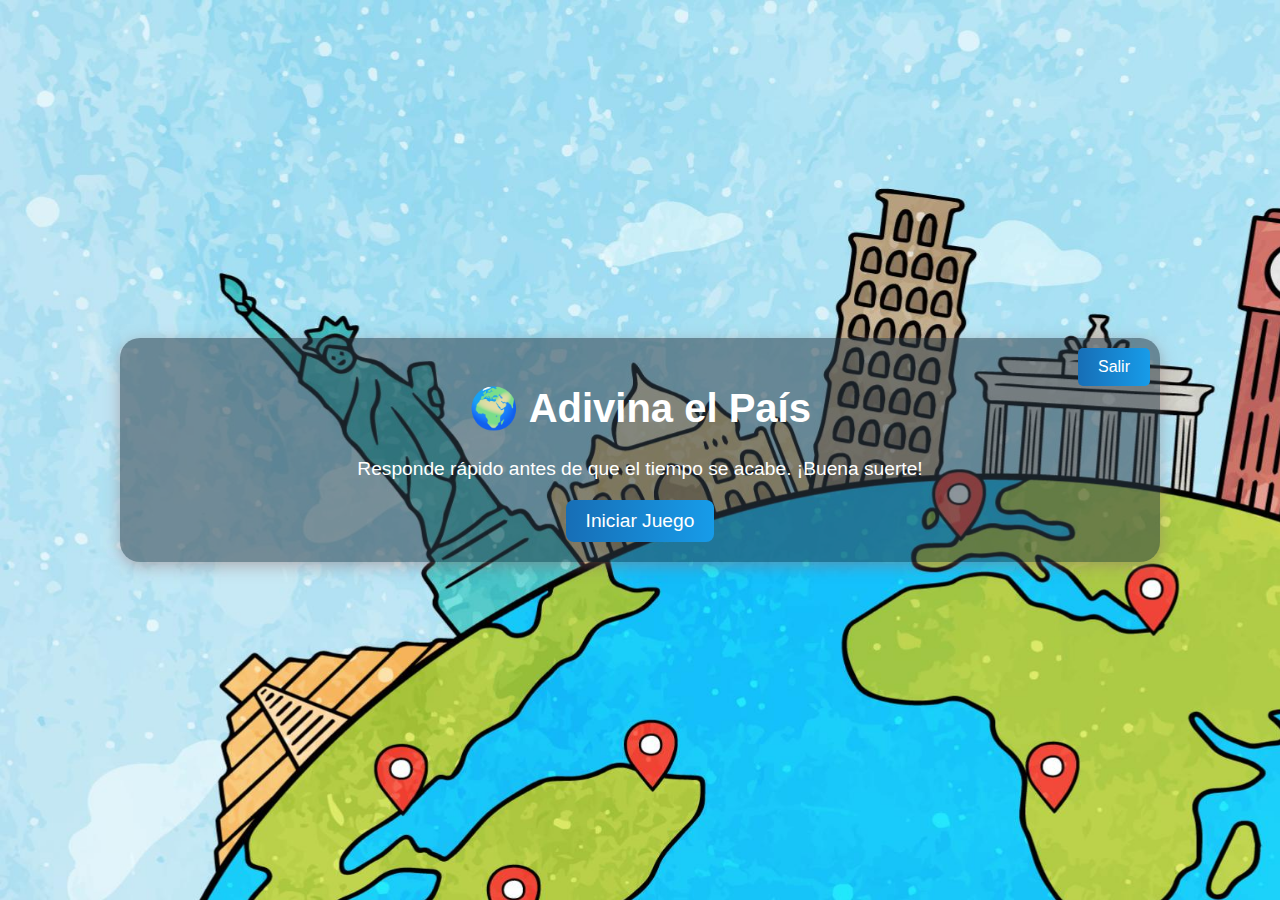
<file: bachillerato.html>
<!DOCTYPE html>
<html lang="es">
<head>
    <meta charset="UTF-8">
    <meta name="viewport" content="width=device-width, initial-scale=1.0">
    <title>Adivina el País</title>
    <link rel="stylesheet" href="bachillerato.css">
</head>
<body>
    <div class="container">
        <h1 class="title">🌍 Adivina el País</h1>
        <p class="description">Responde rápido antes de que el tiempo se acabe. ¡Buena suerte!</p>
        <div id="game-container" style="display: none;">
            <div class="progress-bar">
                <div id="progress" class="progress"></div>
            </div>
            <p id="timer">⏳ Tiempo: <span id="time">120</span>s</p>
            <p id="hint"></p>
            <input type="text" id="answer" placeholder="Escribe tu respuesta aquí">
            <button id="submit-btn" onclick="checkAnswer()">Enviar</button>
        </div>
        <button id="start-btn" class="btn" onclick="playStartSound()">Iniciar Juego</button>
        <button id="restart-btn" class="btn" onclick="restartPage()" style="display: none;">Reiniciar Juego</button>
        <button id="exit-btn" class="btn" onclick="exitGame()">Salir</button>
        <div id="results" style="display: none;"></div>
    </div>
    <div id="answers-container" style="display: none;">
        <h3>Respuestas incorrectas:</h3>
        <ul id="answers-list"></ul>
    </div>    
    <script src="bachillerato.js"></script>
</body>
</html>
</file>
<file: bachillerato.css>
body {
    font-family: 'Poppins', sans-serif;
    text-align: center;
    background: url(imagenes/fondobachiller.JPG);
    background-size: 2000px 1000px;
    margin: 0;
    padding: 0;
    display: flex;
    justify-content: center;
    align-items: center;
    height: 100vh; 
}
body, h1, h2, h3, h4, h5, h6, p, span, div, ul, li, a, label {
    color: #ffffff;
}

.container {
    max-width: 1000px;
    width: 90%;
    padding: 20px;
    text-align: center;
    background: rgba(45, 60, 70, 0.541);
    border-radius: 20px;
    box-shadow: 0 4px 15px rgba(148, 114, 114, 0.5);
}

.game-container {
    margin-top: 20px;
    background-color: rgba(255, 255, 255, 0.8); 
    padding: 20px;
    border-radius: 8px;
    box-shadow: 0 4px 8px rgba(0, 0, 0, 0.1);
}

.title {
    font-size: 2.5rem;
    color: #ffffff;
    animation: fadeIn 1.5s;
}

.description {
    font-size: 1.2rem;
    color: #ffffff;
    margin-bottom: 20px;
}

.btn {
    padding: 10px 20px;
    font-size: 1.2rem;
    color: #fff;
    background-color: #1e90ff;
    border: none;
    border-radius: 8px;
    cursor: pointer;
    animation: bounce 1.5s infinite alternate;
}

.btn:hover {
    background-color: #1e90ff;
}
#start-btn {
    padding: 10px 20px;
    font-size: 1.2rem;
    color: #fff;
    background: linear-gradient(90deg, #176eb6, #179ce9);
    border: none;
    border-radius: 8px;
    cursor: pointer;
    animation: bounce 1.5s infinite alternate; 
    transition: background-color 0.3s ease;
}

#start-btn:hover {
    background: linear-gradient(90deg, #179ce9, #176eb6);
}


#game-container {
    margin-top: 20px;
}

#hint {
    font-size: 1.5rem;
    margin-bottom: 15px;
    color: #ffffff;
}

#answer {
    padding: 10px;
    font-size: 1rem;
    width: 80%;
    border: 2px solid #1e90ff;
    border-radius: 8px;
}

#submit-btn {
    padding: 10px 20px;
    font-size: 1rem;
    background: linear-gradient(90deg, #176eb6, #179ce9);
    color: #fff;
    border: none;
    border-radius: 8px;
    cursor: pointer;
    margin-top: 10px;
}
#submit-btn:hover {
    background: linear-gradient(90deg, #179ce9, #176eb6);
}


#timer {
    font-size: 1.2rem;
    color: #006eff;
    margin-bottom: 10px;
}

.progress-bar {
    width: 100%;
    height: 10px;
    background-color: #ddd;
    border-radius: 5px;
    overflow: hidden;
    margin-bottom: 20px;
}

.progress {
    width: 0;
    height: 100%;
    background-color: #1e90ff;
    transition: width 0.5s;
}

.score {
    font-size: 1.2rem;
    margin-top: 20px;
    color: #555;
}
#result-container {
    margin-top: 20px;
}

#result-message {
    font-size: 1.5rem;
    color: #006eff;
    margin-bottom: 20px;
}

#restart-btn {
    display: block;
    margin: 20px auto; 
    padding: 10px 20px;
    font-size: 1.2rem;
    background-color: #1e90ff;
    color: #fff;
    border: none;
    border-radius: 8px;
    cursor: pointer;
}

#restart-btn:hover {
    background-color: #1e90ff;
}

#answers-list {
    list-style-type: none;
    padding: 0;
}
#exit-btn {
    position: absolute; 
    top: 10px; 
    right: 10px; 
    padding: 10px 20px;
    font-size: 1em;
    color: #ffffff;
    background: linear-gradient(90deg, #176eb6, #179ce9);
    border: none;
    border-radius: 5px;
    cursor: pointer;
    transition: background 0.3s ease;
    z-index: 1000; 
}

#exit-btn:hover {
    background: linear-gradient(90deg, #179ce9, #176eb6);
}

#restart-btn {
    display: none;
    margin-top: 20px;
    padding: 10px 20px;
    background: linear-gradient(90deg, #176eb6, #179ce9);
    color: white;
    border: none;
    cursor: pointer;
    font-size: 16px;
    border-radius: 5px; 
    transition: background 0.3s ease; 
}

#restart-btn:hover {
    background: linear-gradient(90deg, #179ce9, #176eb6); 
}

.container {
    position: relative; 
}

#answers-list li {
    margin-bottom: 10px;
    font-size: 1.2rem;
}

@keyframes fadeIn {
    from { opacity: 0; }
    to { opacity: 1; }
}

@keyframes bounce {
    from { transform: translateY(0); }
    to { transform: translateY(-10px); }
}
</file>
